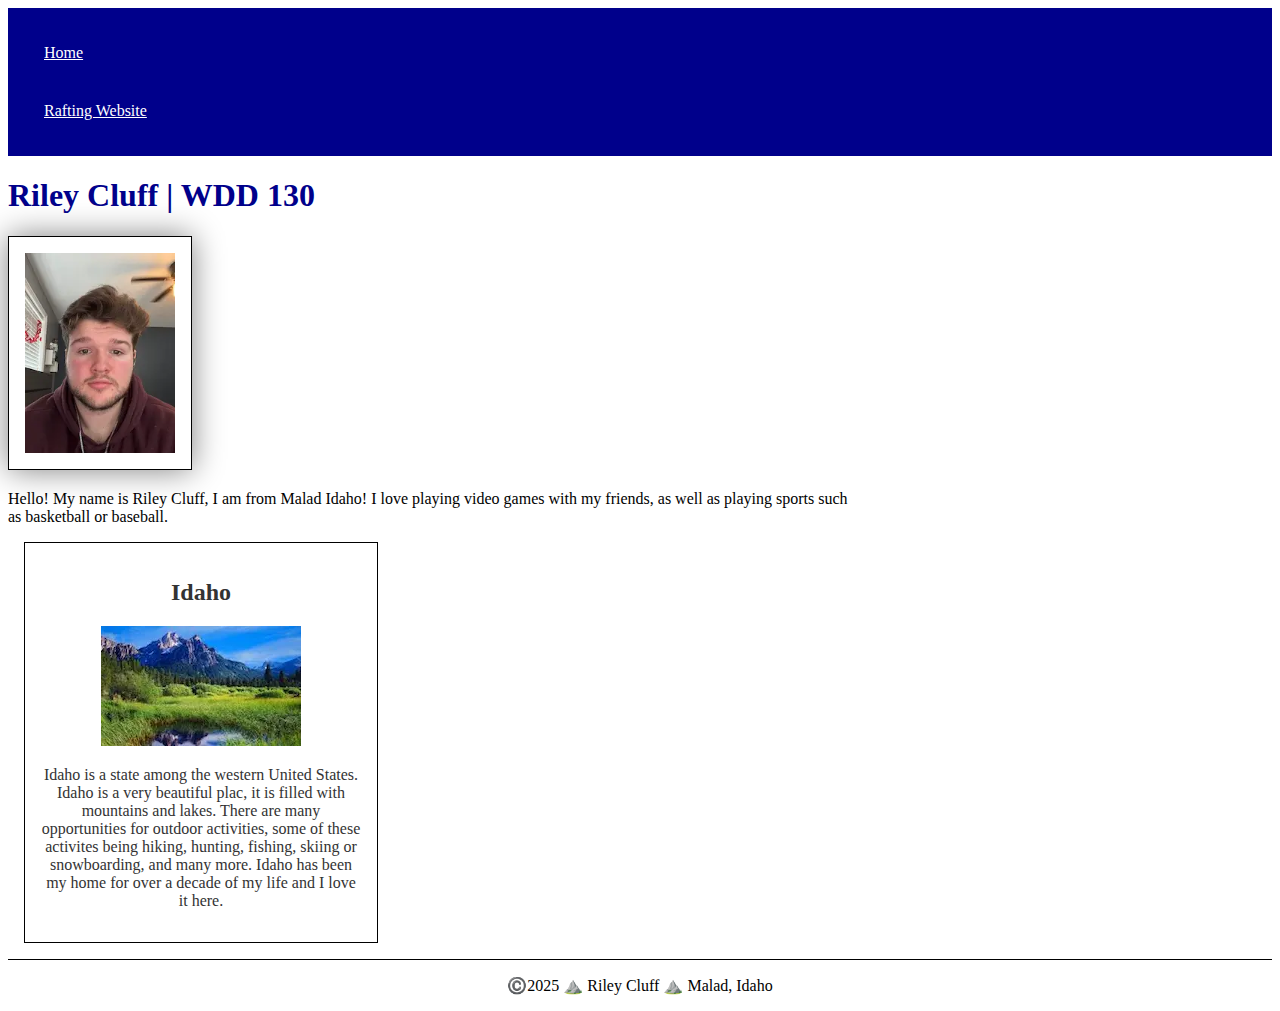
<file: index.html>
<!DOCTYPE html>
<html lang="en-US">
    <head>
        <link rel="stylesheet" href="styles/styles.css">
        <meta charset="utf-8">
        <meta name="viewport" content="width=device-width,initial-scale=1.0">
        <title>Riley Cluff | WDD 130</title>
        <meta name="description" content="I am Riley Cluff and I'm creating this page for my WDD130 class through BYU Pathways.">
        <meta name="author" content="Riley Cluff">
        
    </head>
    <body>
        <header>
            <nav>
                <a href="#">Home</a>
                <a href="wwr/">Rafting Website</a>
            </nav>
        </header>
        <main>
            <h1>Riley Cluff | WDD 130</h1>
            <img src="images/profile.webp" alt="Hello, my name is Riley Cluff" width="200">
            <p>Hello! My name is Riley Cluff, I am from Malad Idaho! I love playing video games with my friends, as well as playing sports such as basketball or baseball.</p>
        </main>
        <aside>
            <h2>Idaho</h2>
            <img src="images/idaho-mountains.webp" alt="Idaho Mountains">
            <p>Idaho is a state among the western United States. Idaho is a very beautiful plac, it is filled with mountains and lakes. There are many opportunities for outdoor activities, some of these activites being hiking, hunting, fishing, skiing or snowboarding, and many more. Idaho has been my home for over a decade of my life and I love it here.</p>
        </aside>
        <footer>
            <p>©️2025 ⛰️ Riley Cluff ⛰️ Malad, Idaho</p>
        </footer>
    </body>
</html>
</file>
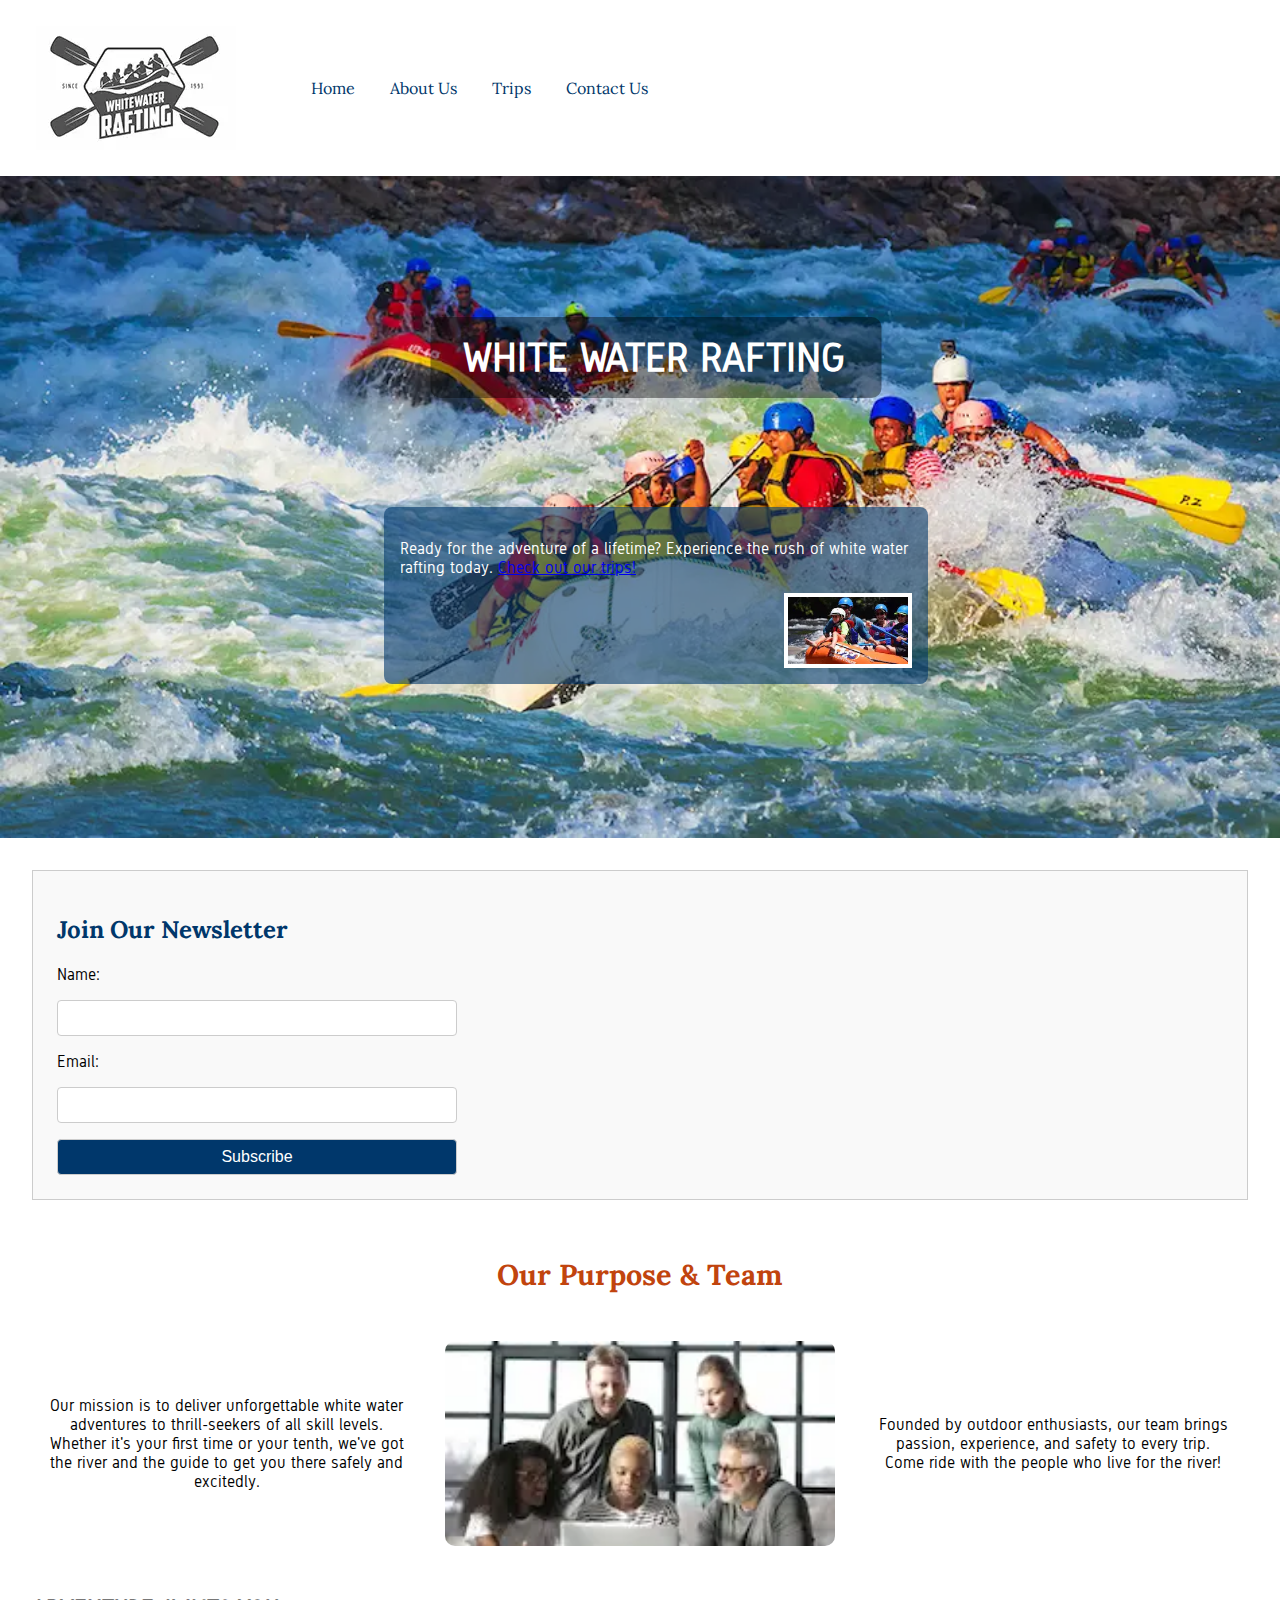
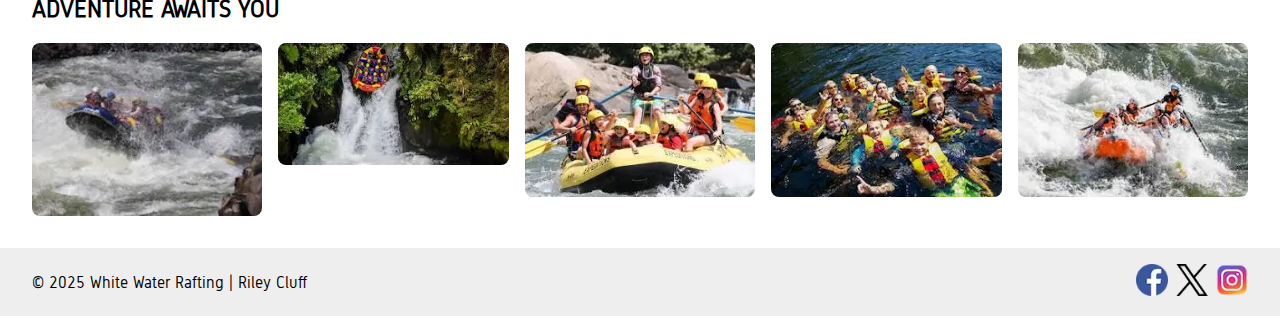
<file: wwr/index.html>
<!DOCTYPE html>
<html lang="en-US">
  <head>
    <meta charset="utf-8">
    <meta name="viewport" content="width=device-width, initial-scale=1">
    <title>White Water Rafting</title>
    <meta name="author" content="Riley Cluff">
    <meta name="description" content="Experience the thrill of white water rafting with White Water Rafting!">
    <link href="https://fonts.googleapis.com/css2?family=Gidole&family=Lora&display=swap" rel="stylesheet">
    <link rel="stylesheet" href="styles/home.css">
  </head>
  <body>
    <header>
        <img src="images/wwr.webp" alt="White Water Rafting logo" class="logo">
        <nav class="navigation">
          <a href="index.html">Home</a>
          <a href="about.html">About Us</a>
          <a href="trips.html">Trips</a>
          <a href="contact.html">Contact Us</a>
        </nav>
    </header>

    <section class="hero">
      <img src="images/rafting.webp" alt="Rafting Adventure" class="hero-img">
      <div class="hero-text">
        <h1>WHITE WATER RAFTING</h1>
        <p>Ready for the adventure of a lifetime? Experience the rush of white water rafting today. <a href="trips.html">Check out our trips!</a></p>
        <img src="images/article.webp" alt="happy rafters" class="hero-inline-img">
      </div>
    </section>

    <main class="container">
        <section class="newsletter">
          <h2>Join Our Newsletter</h2>
          <form action="#" method="post">
            <label for="name">Name:</label>
            <input type="text" id="name" name="name" required>
            <label for="email">Email:</label>
            <input type="email" id="email" name="email" required>
            <button type="submit">Subscribe</button>
          </form>
        </section>

        <section class="history">
            <h2>Our Purpose & Team</h2>
            <article>
              <p>Our mission is to deliver unforgettable white water adventures to thrill-seekers of all skill levels. Whether it's your first time or your tenth, we've got the river and the guide to get you there safely and excitedly.</p>
            </article>
            <img src="images/founding-team.webp" alt="Founding Team Photo">
            <article>
              <p>Founded by outdoor enthusiasts, our team brings passion, experience, and safety to every trip. Come ride with the people who live for the river!</p>
            </article>
        </section>

      <section class="adventure">
        <h2>ADVENTURE AWAITS YOU</h2>
        <div class="adventure-gallery">
          <img src="images/adventure-1.webp" alt="Peaceful rapids">
          <img src="images/adventure-2.webp" alt="Colorado River">
          <img src="images/adventure-3.webp" alt="Bear River">
          <img src="images/adventure-4.webp" alt="Smokey River">
          <img src="images/adventures-5.webp" alt="Boise River">
        </div>
      </section>
    </main>

    <footer>
      <p>&copy; 2025 White Water Rafting | Riley Cluff</p>
      <div class="sociallinks">
        <a href="https://facebook.com"><img src="images/facebook.webp" alt="Facebook" ></a>
        <a href="https://twitter.com"><img src="images/twitter.webp" alt="Twitter"></a>
        <a href="https://instagram.com"><img src="images/instagram.webp" alt="Instagram"></a>
      </div>
    </footer>
  </body>
</html>
</file>
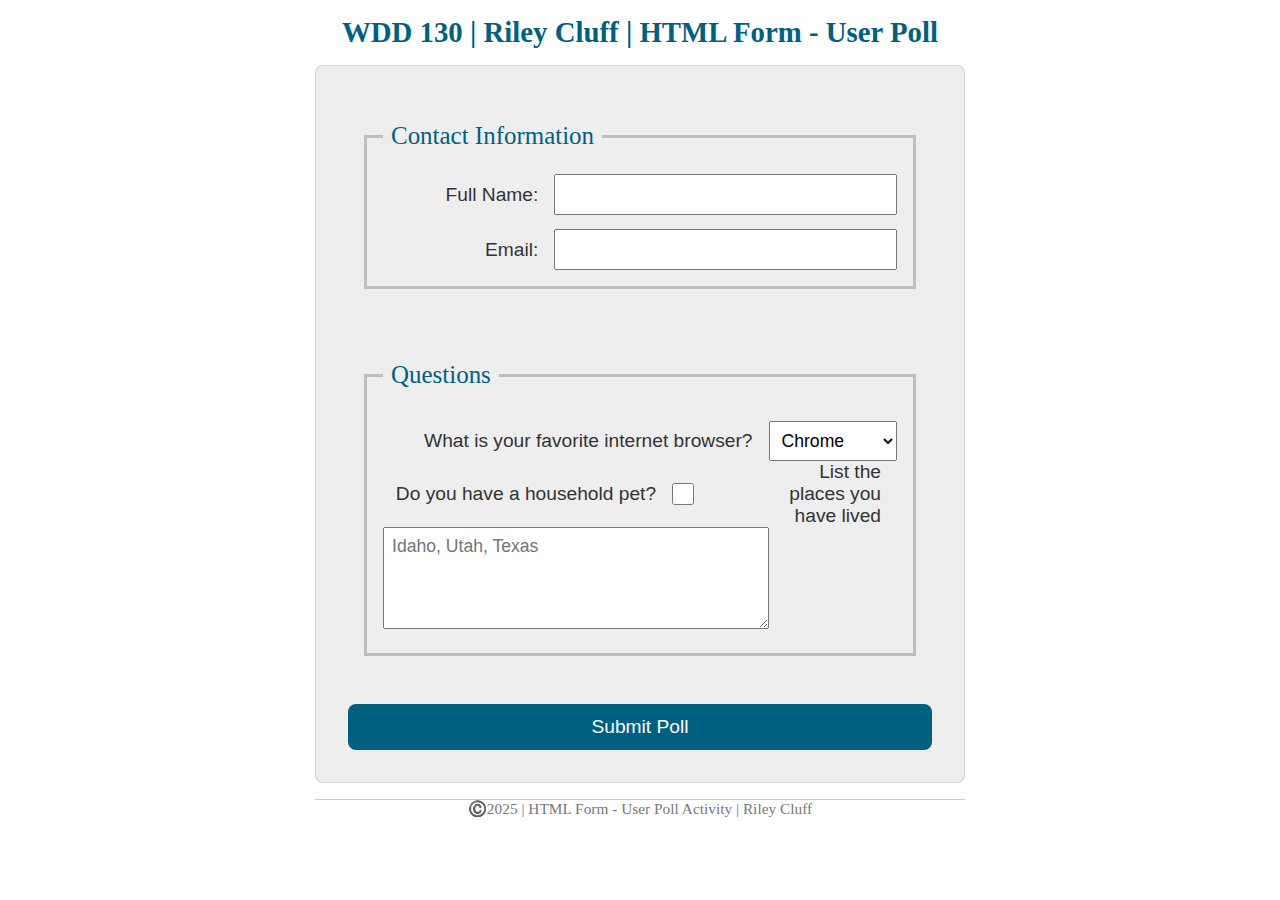
<file: week05/poll-form.html>
<!DOCTYPE html>
<html lang="en-US">
    <head>
        <meta charset="utf-8">
        <meta name="viewport" content="width=device-width, initial-scale=1">
        <title>WDD 130 | HTML Form - User Poll</title>
        <link rel="stylesheet" href="styles/poll-form.css">
        <link rel="preconnect" href="https://fonts.googleapis.com">
        <link rel="preconnect" href="https://fonts.gstatic.com" crossorigin>
        <link href="https://fonts.googleapis.com/css2?family=Merriweather:wght@400;700&family=Roboto:wght@400;700&display=swap" rel="stylesheet">

    </head>
    <body>
        <header>
            <h1>WDD 130 | Riley Cluff | HTML Form - User Poll</h1>
        </header>
        <main>
            <form>
                <fieldset>
                    <legend>Contact Information</legend>
                    <div class="form-item column2">
                        <label for="fullname">Full Name:</label>
                        <input type="text" id="fullname" name="fullname">
                    </div>
                    <div class="form-item column2">
                        <label for="username">Email:</label>
                        <input type="text" id="useremail" name="useremail">
                    </div>
                    
                </fieldset>
                <fieldset>
                    <legend>Questions</legend>
                    <div class="form-item column1">
                        <label for="browser"> What is your favorite internet browser?</label>
                        <select id="browser" name="browser">
                    </div>
                        <option value="chrome">Chrome</option>
                        <option value="firefox">Firefox</option>
                        <option value="safari">Safari</option>
                        <option value="edge">Edge</option>
                        <option value="brave">Brave</option>
                        <option value="other">Other</option>
                    </select>
                    <div class="form-item column1">
                        <label for="pet">Do you have a household pet?</label>
                        <input type="checkbox" id="pet" name="pet">
                    </div>
                    <label for="feedback">List the places you have lived</label>
                    <textarea id="feedback" name="feedback" rows="4" placeholder="Idaho, Utah, Texas"></textarea>
                </fieldset>
                <button type="submit">Submit Poll</button>
            </form>
        </main>
        <footer>
            <p>©️2025 | HTML Form - User Poll Activity | Riley Cluff</p>
        </footer>
    </body>
</html>
</file>
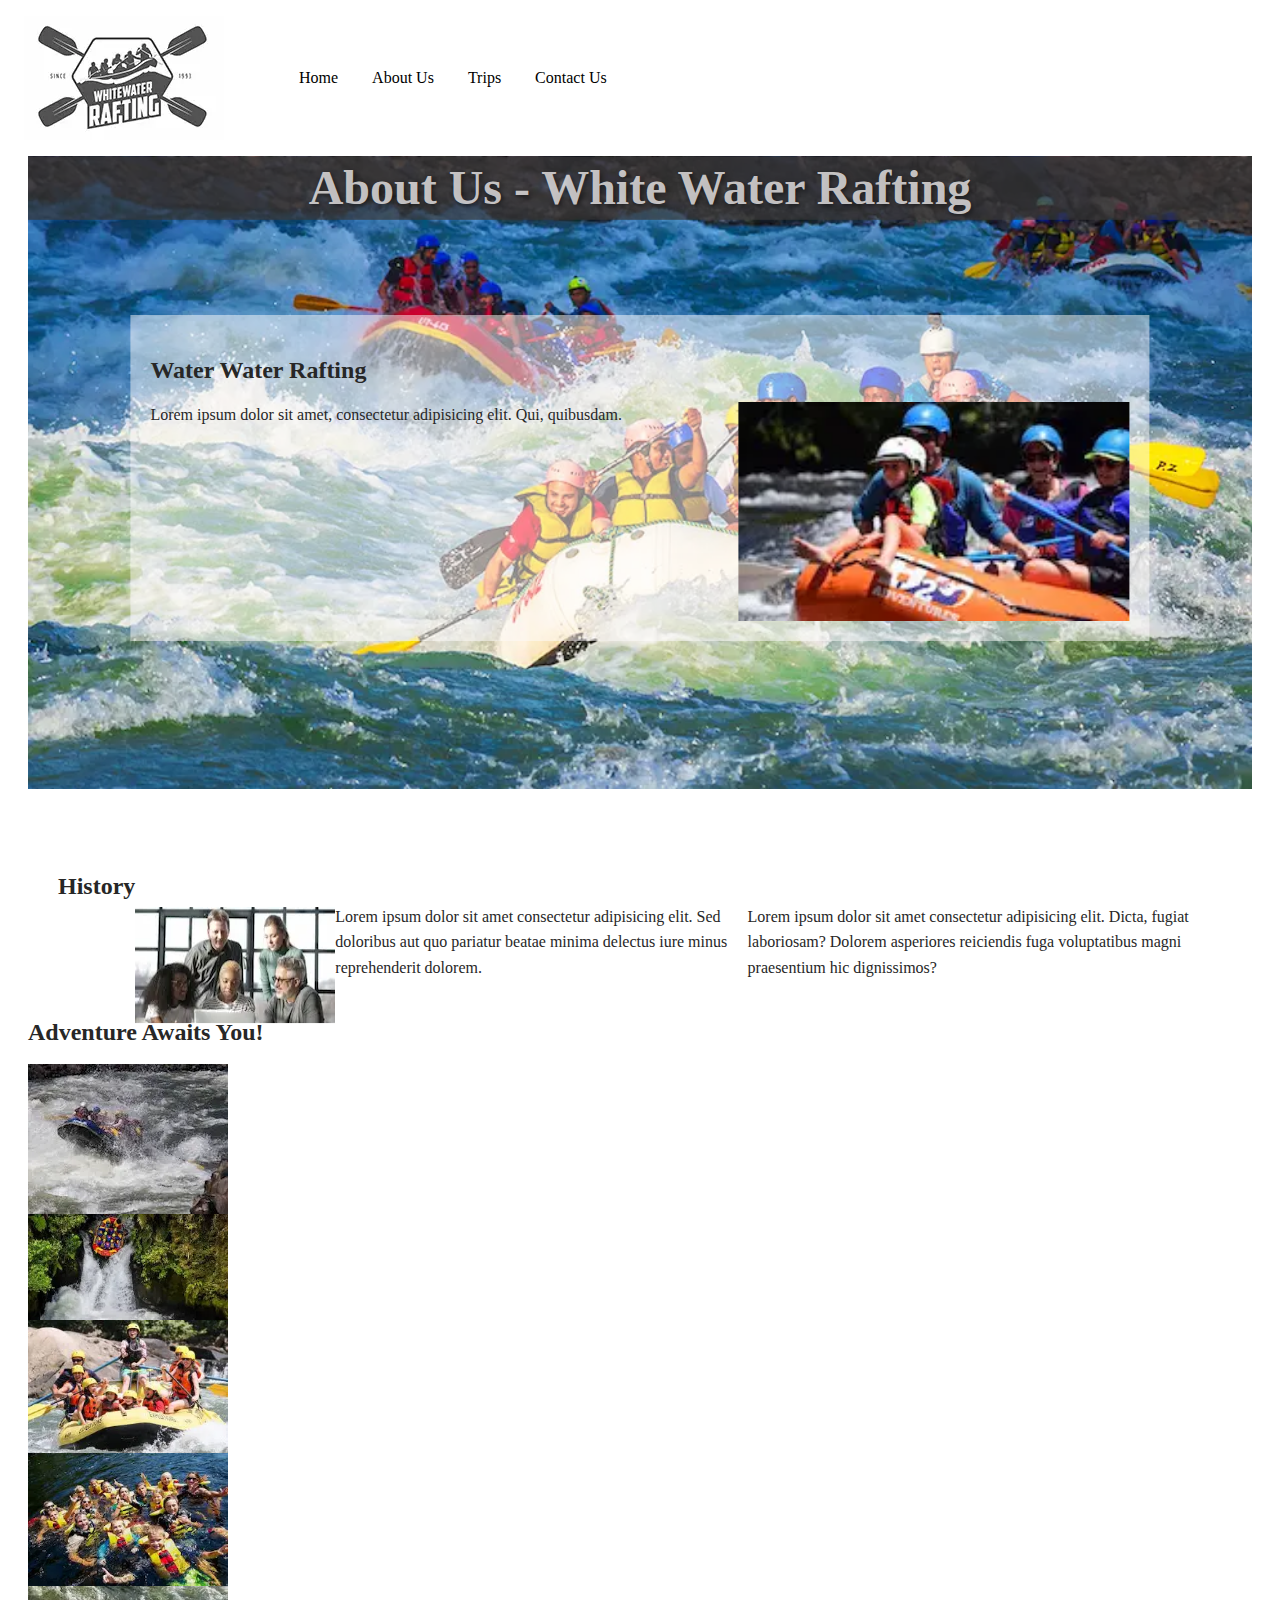
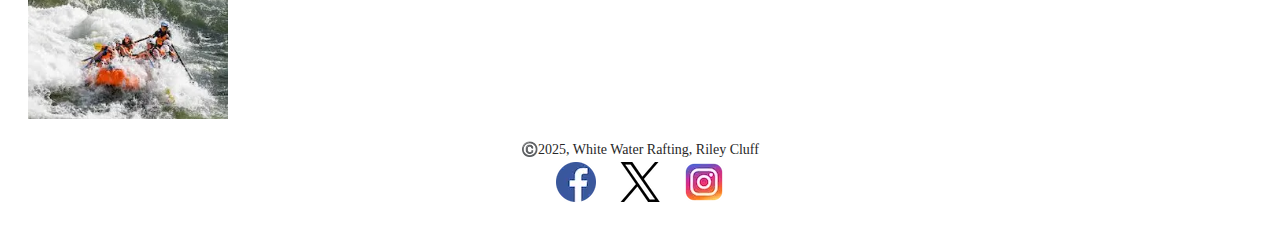
<file: wwr/about.html>
<!DOCTYPE html>
<html lang="en-US">
    <head>
        <meta charset="utf-8">
        <meta name="viewport" content="width=device-width, initial-scale=1">
        <title>About Us - White Water Rafting</title>
        <meta name="author" content="Riley Cluff">
        <meta name="description" content="">
        <link rel="preconnect" href="https://fonts.googleapis.com">
        <link rel="preconnect" href="https://fonts.gstatic.com" crossorigin>
        <link href="https://fonts.googleapis.com/css2?family=Gidole&family=Lora&display=swap" rel="stylesheet">
        <link rel="stylesheet" href="styles/rafting.css">
    </head>
    <body>
        <header>
            <img src="images/wwr.webp" alt="logo" width="200">
            <nav class="navigation">
                <a href="index.html">Home</a>
                <a href="about.html">About Us</a>
                <a href="trips.html">Trips</a>
                <a href="contact.html">Contact Us</a>
            </nav>
        </header>
        <main class="container">
            <div class="hero">
                <img src="images/rafting.webp" alt="We offer an amazing White Water Rafting experience!">
                <h1>About Us - White Water Rafting</h1>
                <article>
                    <h2>Water Water Rafting</h2>
                    <img src="images/article.webp" alt="rafting article image">
                    <p>Lorem ipsum dolor sit amet, consectetur adipisicing elit. Qui, quibusdam.</p>
                </article>
            </div>
            <section class="history">
                <h2>History</h2>
                <img src="images/founding-team.webp" alt="Our Founding Team">
                <p>Lorem ipsum dolor sit amet consectetur adipisicing elit. Sed doloribus aut quo pariatur beatae minima delectus iure minus reprehenderit dolorem.</p>
                <p>Lorem ipsum dolor sit amet consectetur adipisicing elit. Dicta, fugiat laboriosam? Dolorem asperiores reiciendis fuga voluptatibus magni praesentium hic dignissimos?</p>
            </section>
            <section>
                <h2>Adventure Awaits You!</h2>
                <img src="images/adventure-1.webp" alt="white water rafting">
                <img src="images/adventure-2.webp" alt="white water rafting">
                <img src="images/adventure-3.webp" alt="white water rafting">
                <img src="images/adventure-4.webp" alt="white water rafting">
                <img src="images/adventures-5.webp" alt="white water rafting">
            </section>
        </main>
        <footer>
            <p>©️2025, White Water Rafting, Riley Cluff</p>
            <nav class="sociallinks">
                <a href="https://facebook.com">
                    <img src="images/facebook.webp" alt="Facebook">
                </a>
                <a href="https://twitter.com">
                    <img src="images/twitter.webp" alt="Twitter">
                </a>
                <a href="https://instagram.com">
                    <img src="images/instagram.webp" alt="Instagram">
                </a>

            </nav>
        </footer>
    </body>
</html>
</file>
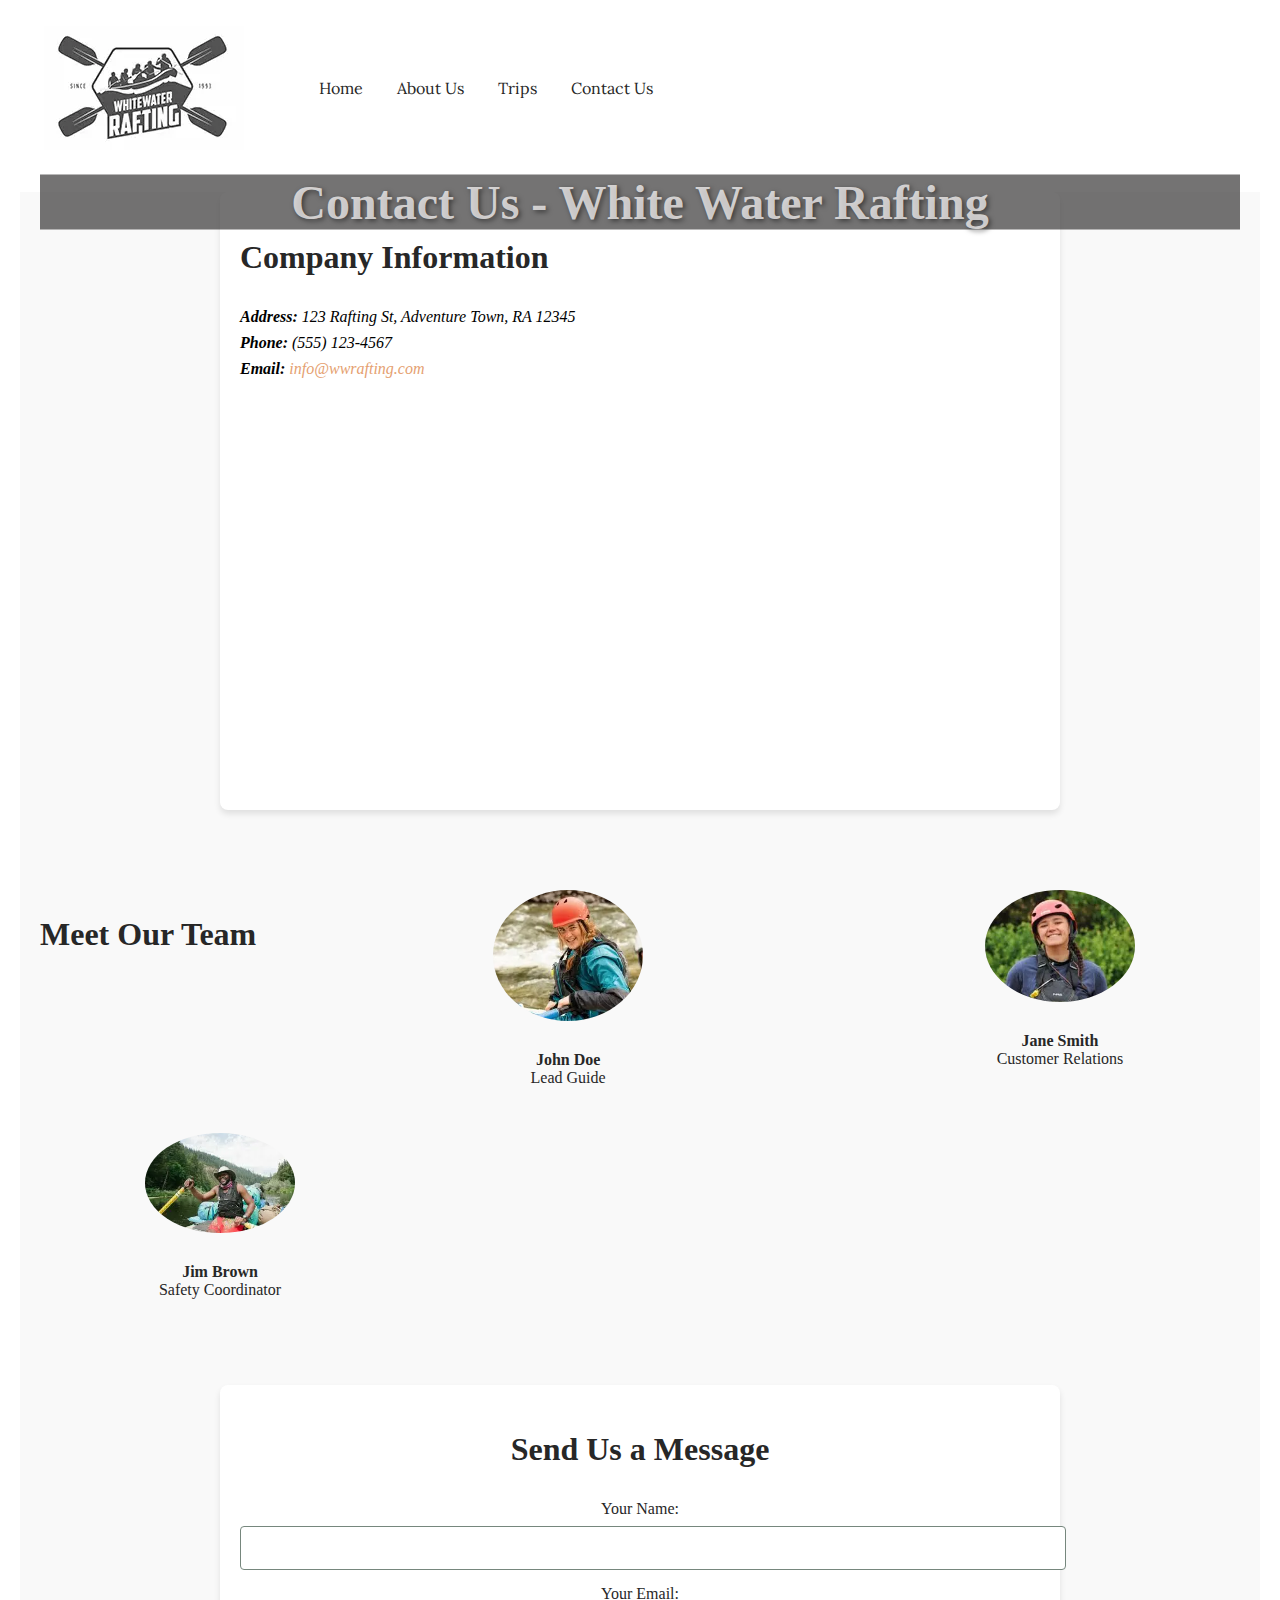
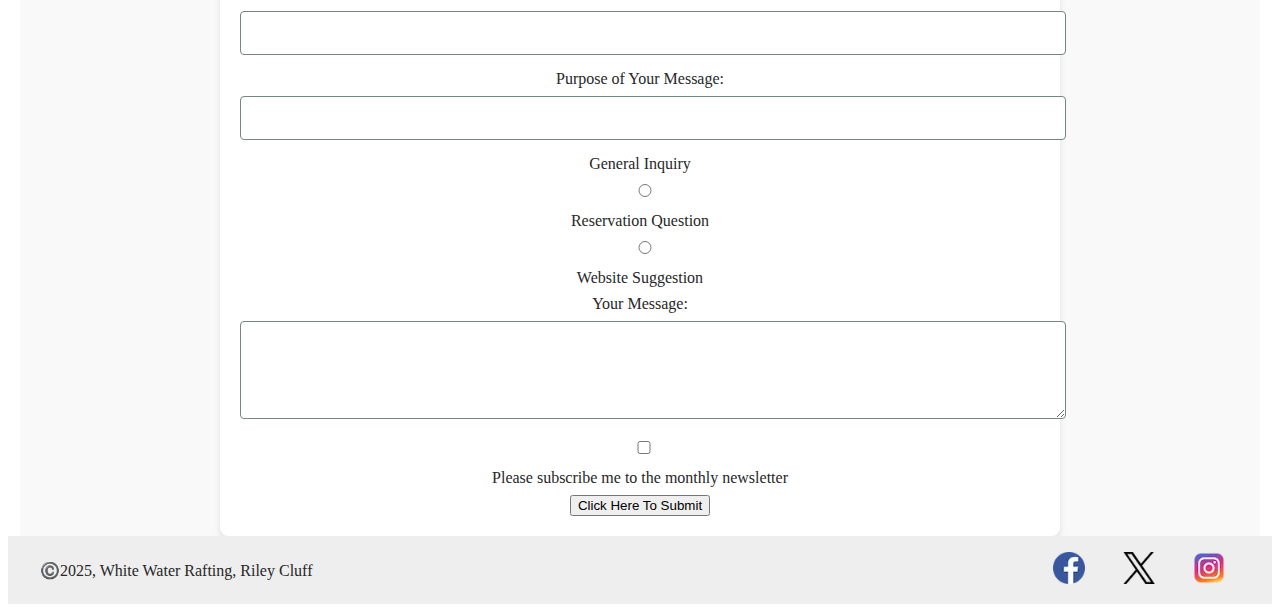
<file: wwr/contact.html>
<!DOCTYPE html>
<html lang="en-US">
    <head>
        <meta charset="utf-8">
        <meta name="viewport" content="width=device-width, initial-scale=1">
        <title>Contact Us - White Water Rafting</title>
        <meta name="author" content="Riley Cluff">
        <meta name="description" content="Get in touch with White Water Rafting. We're here to assist with any inquiries or bookings. Contact us for more information.">
        <link rel="preconnect" href="https://fonts.googleapis.com">
        <link rel="preconnect" href="https://fonts.gstatic.com" crossorigin>
        <link href="https://fonts.googleapis.com/css2?family=Gidole&family=Lora&display=swap" rel="stylesheet">
        <link rel="stylesheet" href="styles/contact.css">
    </head>
    <body>
        <header>
            <img src="images/wwr.webp" alt="logo" width="200">
            <nav class="navigation">
                <a href="index.html">Home</a>
                <a href="about.html">About Us</a>
                <a href="trips.html">Trips</a>
                <a href="contact.html">Contact Us</a>
            </nav>
        </header>
        <main class="container">
            <div class="hero">
                <h1>Contact Us - White Water Rafting</h1>
            </div>
            <section class="contact-info">
                <h2>Company Information</h2>
                <address>
                    <p><strong>Address:</strong> 123 Rafting St, Adventure Town, RA 12345</p>
                    <p><strong>Phone:</strong> (555) 123-4567</p>
                    <p><strong>Email:</strong> <a href="mailto:info@wwrafting.com">info@wwrafting.com</a></p>
                </address>
                <div class="google-map">
                    <iframe src="https://www.google.com/maps/embed?pb=!1m18!1m12!1m3!1d4732.899870695632!2d-116.73185892151132!3d45.14256305583418!2m3!1f0!2f0!3f0!3m2!1i1024!2i768!4f13.1!3m3!1m2!1s0x54a6a390d3de05e5%3A0x105ba51021f82762!2sSnake%20River!5e0!3m2!1sen!2sus!4v1744137970799!5m2!1sen!2sus" width="600" height="450" style="border:0;" allowfullscreen="" loading="lazy" referrerpolicy="no-referrer-when-downgrade"></iframe>
                </div>
            </section>
            <section class="employees">
                <h2>Meet Our Team</h2>
                <div class="employee">
                    <img src="images/employee1.webp" alt="Employee 1" width="150">
                    <p><strong>John Doe</strong><br>Lead Guide</p>
                </div>
                <div class="employee">
                    <img src="images/employee2.webp" alt="Employee 2" width="150">
                    <p><strong>Jane Smith</strong><br>Customer Relations</p>
                </div>
                <div class="employee">
                    <img src="images/employee3.webp" alt="Employee 3" width="150">
                    <p><strong>Jim Brown</strong><br>Safety Coordinator</p>
                </div>
            </section>
            <section class="contact-form">
                <h2>Send Us a Message</h2>
                <form action="submit_form.php" method="post">
                    <label for="name">Your Name:</label>
                    <input type="text" id="name" name="name" required>

                    <label for="email">Your Email:</label>
                    <input type="email" id="email" name="email" required>

                    <label for="purpose">Purpose of Your Message:</label>
                    <input type="question" id="general" name="purpose">
                    <label for="general">General Inquiry</label>
                    <input type="radio" id="reservation" name="purpose" value="Reservation Question">
                    <label for="reservation">Reservation Question</label>
                    <input type="radio" id="suggestion" name="purpose" value="Website Suggestion">
                    <label for="suggestion">Website Suggestion</label>

                    <label for="message">Your Message:</label>
                    <textarea id="message" name="message" rows="4" required></textarea>

                    <label for="newsletter">
                        <input type="checkbox" id="newsletter" name="newsletter">
                        Please subscribe me to the monthly newsletter
                    </label>
                    <button type="submit">Click Here To Submit</button>
                </form>
            </section>
        </main>
        <footer>
            <p>©️2025, White Water Rafting, Riley Cluff</p>
            <nav class="sociallinks">
                <a href="https://facebook.com">
                    <img src="images/facebook.webp" alt="Facebook">
                </a>
                <a href="https://twitter.com">
                    <img src="images/twitter.webp" alt="Twitter">
                </a>
                <a href="https://instagram.com">
                    <img src="images/instagram.webp" alt="Instagram">
                </a>
            </nav>
        </footer>
    </body>
</html>
</file>
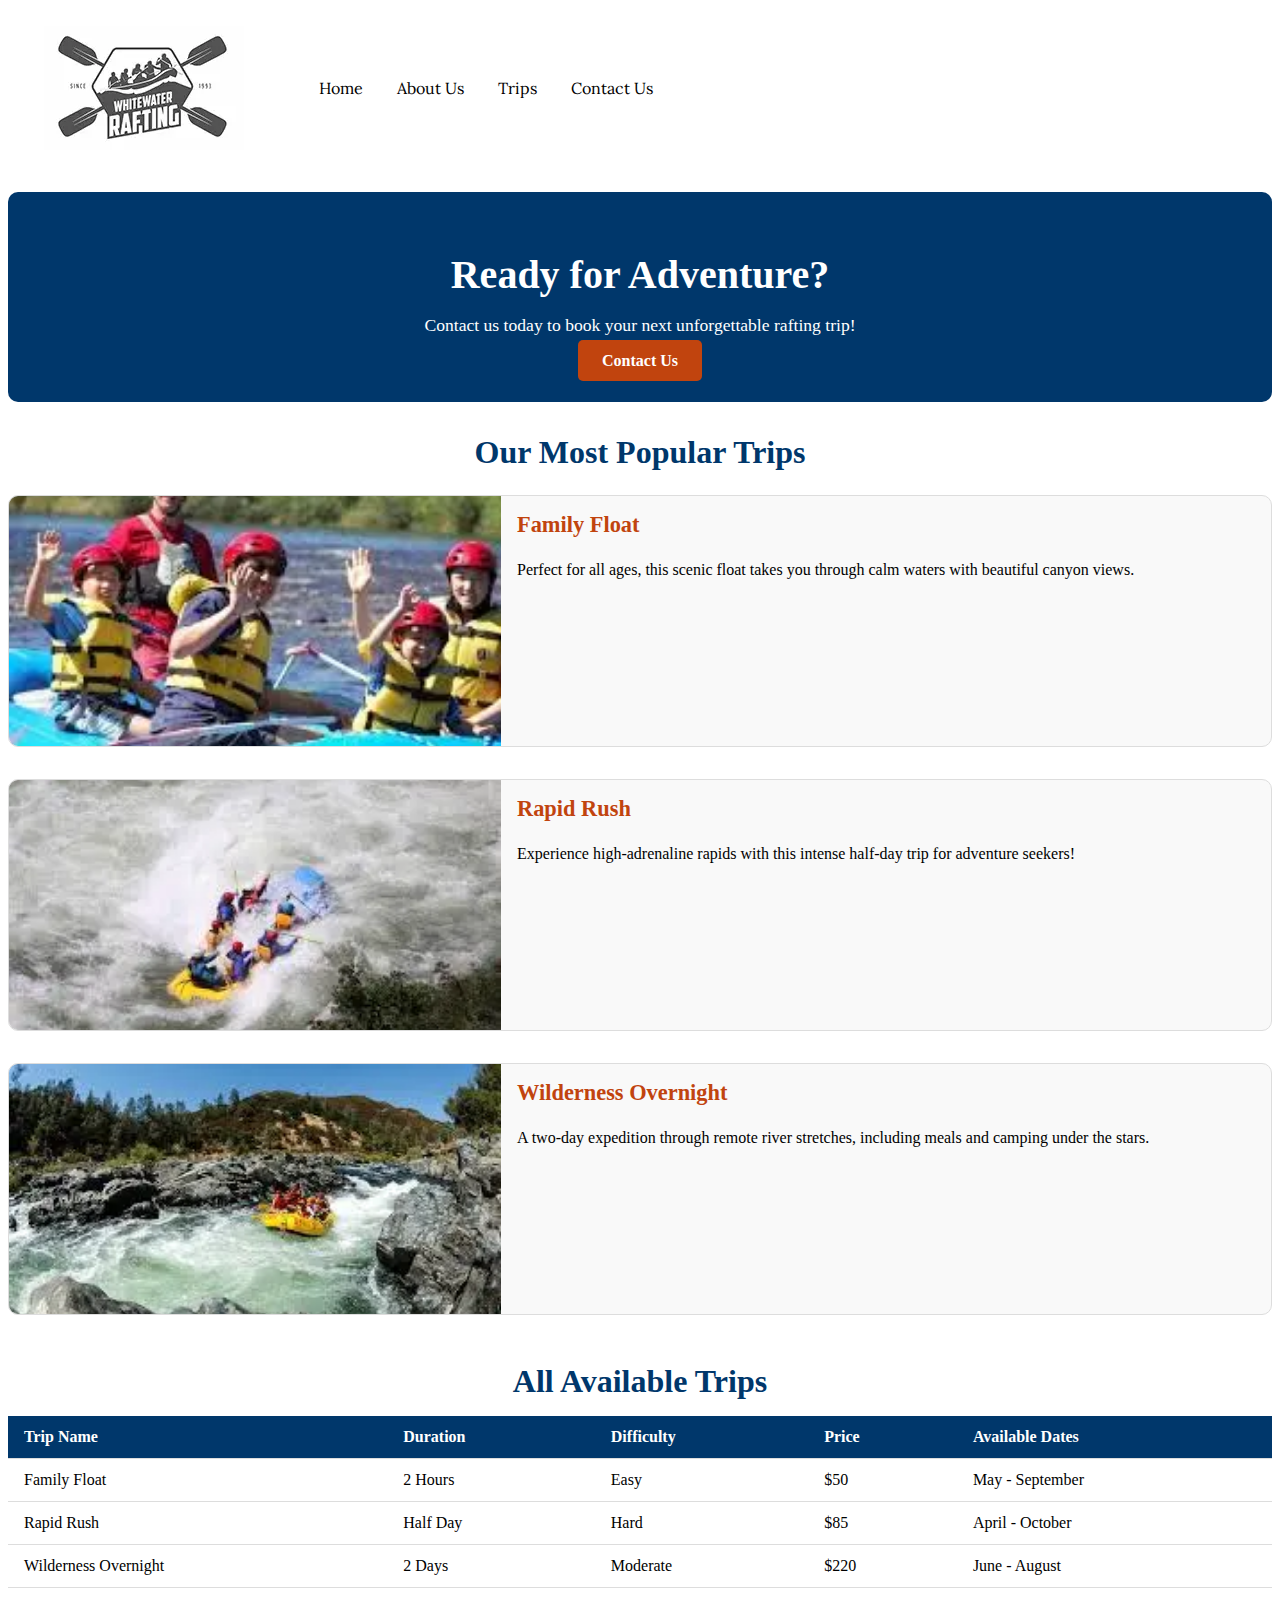
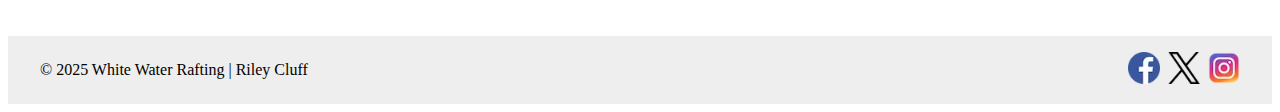
<file: wwr/trips.html>
<!DOCTYPE html>
<html lang="en-US">
  <head>
    <meta charset="utf-8">
    <meta name="viewport" content="width=device-width, initial-scale=1">
    <title>WWR | Trips</title>
    <meta name="author" content="Riley Cluff">
    <meta name="description" content="Explore all our thrilling white water rafting trips at White Water Rafting!">
    <link href="https://fonts.googleapis.com/css2?family=Gidole&family=Lora&display=swap" rel="stylesheet">
    <link rel="stylesheet" href="styles/trips.css">
  </head>
  <body>
    <header>
        <img src="images/wwr.webp" alt="White Water Rafting logo" class="logo">
        <nav class="navigation">
          <a href="index.html">Home</a>
          <a href="about.html">About Us</a>
          <a href="trips.html">Trips</a>
          <a href="contact.html">Contact Us</a>
        </nav>
    </header>

    <main class="container">
      <section class="call-to-action">
        <h1>Ready for Adventure?</h1>
        <p>Contact us today to book your next unforgettable rafting trip!</p>
        <a href="contact.html" class="btn">Contact Us</a>
      </section>

      <section class="trip-descriptions">
        <h2>Our Most Popular Trips</h2>
        <div class="trip">
          <img src="images/trip1.webp" alt="Family rafting trip">
          <div>
            <h3>Family Float</h3>
            <p>Perfect for all ages, this scenic float takes you through calm waters with beautiful canyon views.</p>
          </div>
        </div>
        <div class="trip">
          <img src="images/trip2.webp" alt="Extreme rafting">
          <div>
            <h3>Rapid Rush</h3>
            <p>Experience high-adrenaline rapids with this intense half-day trip for adventure seekers!</p>
          </div>
        </div>
        <div class="trip">
          <img src="images/trip3.webp" alt="Overnight rafting">
          <div>
            <h3>Wilderness Overnight</h3>
            <p>A two-day expedition through remote river stretches, including meals and camping under the stars.</p>
          </div>
        </div>
      </section>

      <section class="trip-table">
        <h2>All Available Trips</h2>
        <table>
          <thead>
            <tr>
              <th>Trip Name</th>
              <th>Duration</th>
              <th>Difficulty</th>
              <th>Price</th>
              <th>Available Dates</th>
            </tr>
          </thead>
          <tbody>
            <tr>
              <td>Family Float</td>
              <td>2 Hours</td>
              <td>Easy</td>
              <td>$50</td>
              <td>May - September</td>
            </tr>
            <tr>
              <td>Rapid Rush</td>
              <td>Half Day</td>
              <td>Hard</td>
              <td>$85</td>
              <td>April - October</td>
            </tr>
            <tr>
              <td>Wilderness Overnight</td>
              <td>2 Days</td>
              <td>Moderate</td>
              <td>$220</td>
              <td>June - August</td>
            </tr>
          </tbody>
        </table>
      </section>
    </main>

    <footer>
      <p>&copy; 2025 White Water Rafting | Riley Cluff</p>
      <div class="social">
        <a href="https://facebook.com"><img src="images/facebook.webp" alt="Facebook"></a>
        <a href="https://twitter.com"><img src="images/twitter.webp" alt="Twitter"></a>
        <a href="https://instagram.com"><img src="images/instagram.webp" alt="Instagram"></a>
      </div>
    </footer>
  </body>
</html>
</file>
<file: styles/styles.css>
:root{
    --heading-background-color: darkblue;
    --padding: 1rem;
}

nav {
    background-color: var(--heading-background-color);
    padding: var(--padding);
}

main {
    max-width: 840px;
}

nav a{
    color: white;
    display: block;
    padding: 20px;
}
h1 {
    color: darkblue;
}

main img {
    width: 150px;
    height: auto;
    border: 1px solid black;
    padding: var(--padding);
    box-shadow: 0 0 30px gray;
}

p {
    padding: 0;
}

aside {
    width: 20rem;
    margin: 1rem;
    border: 1px solid black;
    padding: var(--padding);
    background-color: white;
    color: #333;
    text-align: center;
}

aside img {
    width: 200px;
    height: auto;
}

footer {
    margin-top: 15px;
    border-top: 1px solid black;
    text-align: center;
}
</file>
<file: wwr/styles/home.css>
body {
    font-family: 'Gidole', sans-serif;
    margin: 0;
    padding: 0;
    background-color: #fff;
  }
  
  header {
    margin: 1rem;
    display: grid;
    grid-template-columns: 260px 1fr;
    align-items: center;
    padding: 10px 20px;
  }
  
  header img {
    max-width: 100%;
    height: auto;
  }
  
  nav a {
    color: #00376b;
    text-decoration: none;
    margin: 0 15px;
    font-family: 'Lora', serif;
  }
  
  nav a:hover {
    color: #c1440e;
  }
  
  .hero {
    position: relative;
    text-align: center;
    color: white;
  }
  
  .hero-img {
    width: 100%;
    height: auto;
    object-fit: cover;
    display: block;
  }
  
  .hero h1 {
    position: absolute;
    top: 15%;
    left: 50%;
    transform: translate(-50%, -300%);
    font-size: 2.5rem;
    background: rgba(0, 0, 0, 0.4);
    padding: 1rem 2rem;
    border-radius: 10px;
    width: 387px;
  }
  
  .hero-text {
    position: absolute;
    top: 50%;
    left: 30%;
    background: rgba(0, 55, 107, 0.6);
    padding: 1rem;
    max-width: 40%;
    color: white;
    border-radius: 0.5rem;
    text-align: left;
  }
  
  .hero-inline-img {
    width: 120px;
    float: right;
    margin-left: 1rem;
    border: 4px solid white;
  }
  
  .container {
    padding: 2rem;
  }
  
  .newsletter {
    background-color: #f9f9f9;
    padding: 1.5rem;
    border: 1px solid #ccc;
    margin-bottom: 2rem;
  }
  
  .newsletter h2 {
    font-family: 'Lora', serif;
    color: #00376b;
  }
  
  .newsletter form {
    display: grid;
    gap: 1rem;
    max-width: 400px;
  }
  
  .newsletter input, .newsletter button {
    padding: 0.5rem;
    border: 1px solid #ccc;
    border-radius: 4px;
    font-size: 1rem;
  }
  
  .newsletter button {
    background-color: #00376b;
    color: white;
    cursor: pointer;
  }
  
  .newsletter button:hover {
    background-color: #c1440e;
  }
  
  .history {
    display: grid;
    grid-template-columns: 1fr 1fr 1fr;
    gap: 1.5rem;
    margin-bottom: 3rem;
    align-items: center;
    text-align: center;
  }
  
  .history h2 {
    grid-column: span 3;
    font-family: 'Lora', serif;
    font-size: 1.8rem;
    color: #c1440e;
    text-align: center;
  }
  
  .history article {
    padding: 1rem;
  }
  
  .history img {
    width: 100%;
    height: auto;
    object-fit: cover;
    border-radius: 10px;
  }
  
  .adventure-gallery {
    display: grid;
    grid-template-columns: repeat(auto-fit, minmax(200px, 1fr));
    gap: 1rem;
  }
  
  .adventure-gallery img {
    width: 100%;
    height: auto;
    border-radius: 8px;
  }
  
  footer {
    display: flex;
    justify-content: space-between;
    align-items: center;
    background: #eee;
    padding: 1rem 2rem;
    flex-wrap: wrap;
  }
  
  footer p {
    margin: 0;
  }
  
  .sociallinks {
    display: flex;
    gap: 0.5rem;
  }
  
  .sociallinks img {
    width: 32px;
    height: 32px;
  }
</file>
<file: week05/styles/poll-form.css>
* {
    margin: 0;
    padding: 0;
    box-sizing: border-box;
}

body {
    font-family: Georgia, serif;
    font-size: 1.2em;
    color: #333;
    background: #fff;
  }

  header {
    margin: 0 auto;
    width: 650px;
  }
  
  h1 {
    margin: 1rem;
    font-size: 1.5em;
    color: rgb(0, 96, 128);
    text-align: center;
  }
  
  form {
    width: 650px;
    margin: 0 auto;
    padding: 1rem;
    border: 1px solid rgb(0 0 0 / 0.1);
    border-radius: 0.5rem;
    background-color: #eee;
    display: grid;
  }
  
  fieldset {
    display: grid;
    grid-gap: .9rem;
    margin: 2rem;
    border: 3px solid rgb(0 0 0 / 0.2);
    padding: 1rem;
  }

  legend {
    padding: .5rem;
    color: rgb(0, 96, 128);
    font-size: 1.3em;
  }

  label, input, button, select, textarea {
    font-family: lora, Arial, sans-serif, Geometric ;
  }

  label {
    text-align: right;
    padding-right: 1rem;
  }
  
  input, select, textarea {
    padding: 0.5rem;
    font-size: 1.1rem;
  }

  input[type="checkbox"] {
    width: 22px;
    height: 22px;
    vertical-align: bottom;
  }

  button {
    margin: 1rem;
    background-color: rgb(0, 96, 128);
    color: #fff;
    border: none;
    border-radius: .5rem;
    padding: .75rem;
    font-size: 1.2rem;
  }
  
  button:hover {
    background-color: rgb(1, 132, 1);
  }

  footer {
    margin: 1rem auto 0;
    width: 650px;
    text-align: center;
    font-size: 0.8em;
    color: #777;
    border-top: 1px solid #ccc;
  }

  .form-item {
    display: grid;
    align-items: center;
  }

  .column1 {
    grid-template-columns: 3fr 1fr;
    margin: 0.5rem 0;
  }

  .column2 {
    grid-template-columns: 1fr 2fr;
  }
</file>
<file: wwr/styles/rafting.css>
:root {
    --Primary-color: #e59f71;
    --Secondary-color: #272727;
    --Accent1-color: #628b48;
    --Accent2-color: #76877d;
    --text-color: 

}

header {
    margin: 1rem;
    display: grid;
    grid-template-columns: 260px 1fr;
    align-items: center;
}



title {
    top: auto;
    position: relative;
}

h1, h2 {
    color: var(--Secondary-color);
    line-height: 1.3;
    margin-bottom: 1rem;
}


p {
    color: var(--Secondary-color);
    line-height: 1.6;
    margin-bottom: 1.5rem;
}

  .sociallinks a img {
    text-decoration: none;  
}

a {
    color: var(--primary-color);
    text-decoration: underline;
}

.container {
    max-width: 2000px;  
    margin: 0 auto;
    padding: 0 20px; 
}

.sociallinks a {
    margin: 0 10px;
}

nav a {
    color: var(--primary-color);
    text-decoration: none;
    margin: 0 15px;
}

.hero {
    position: relative;
    text-align: center;
    margin-bottom: 2rem;
}

.hero img {
    display: block;
    width: 100%;
    height: auto;
}

.hero h1 {
   background-color: rgba(57, 56, 55, 0.7);
    position: absolute;
    top: 0%; 
    left: 50%;
    transform: translate(-50%, -50%); 
    color: rgba(248, 245, 245, 0.774);
    font-size: 3rem;    
    font-weight: bold; 
    text-shadow: 2px 2px 5px rgba(0, 0, 0, 0.5);
    width: 100%;
    
}

.hero article {
    position: absolute; 
    top: 159px;  
    left: 50%;        
    transform: translateX(-50%); 
    background-color: rgba(254, 251, 251, 0.5); 
    padding: 20px; 
    width: 80%;
    text-align: left;
}

.hero article img {
    float: right;  
    margin-left: 20px; 
    width: 40%;     
    height: auto;    
}

section img {
    display: grid;
    grid-template-columns: 200px 1fr 1fr 1fr 1fr 1fr ;
    width: 200px;
    
}

footer {
    padding: 20px 0;
    text-align: center;
}

footer p {
    margin: 0;
    font-size: 14px;
}

.history {
    padding: 30px;
    display:flex;
    justify-content: space-between
    
}

.history img {
    transform: translateY(48%);
}

.history p {
    transform: translateY(48%);

}
</file>
<file: wwr/styles/contact.css>
:root {
    --Primary-color: #e59f71;
    --Secondary-color: #272727;
    --Accent1-color: #628b48;
    --Accent2-color: #76877d;
    --text-color: #333;
}

header {
    margin: 1rem;
    display: grid;
    grid-template-columns: 260px 1fr;
    align-items: center;
    padding: 10px 20px;
}

header img {
    max-width: 100%;
    height: auto;
}

nav a {
    color: var(--Secondary-color);
    text-decoration: none;
    margin: 0 15px;
    font-family: 'Lora', serif;
}

nav a:hover {
    color: var(--Accent1-color);
}

main {
    padding: 40px 20px;
    background-color: #f9f9f9;
}

.container {
    max-width: 1200px;
    margin: 0 auto;
    padding: 0 20px;
}

.hero {
    position: relative;
    text-align: center;
    margin-bottom: 2rem;
}



.hero h1 {
    background-color: rgba(57, 56, 55, 0.7);
    position: absolute;
    top: 0%;
    left: 50%;
    transform: translate(-50%, -90%);
    color: rgba(248, 245, 245, 0.774);
    font-size: 3rem;
    font-weight: bold;
    text-shadow: 2px 2px 5px rgba(0, 0, 0, 0.5);
    width: 100%;
}

section {
    padding: 40px 0;
    text-align: center;
}

section h2 {
    font-size: 2rem;
    color: var(--Secondary-color);
    margin-bottom: 2rem;
}

.contact-info {
    text-align: left;
    max-width: 800px;
    margin: 0 auto;
    background-color: #fff;
    padding: 20px;
    border-radius: 8px;
    box-shadow: 0px 4px 6px rgba(0, 0, 0, 0.1);
}

.contact-info address p {
    margin: 8px 0;
}

.contact-info a {
    color: var(--Primary-color);
    text-decoration: none;
}

.google-map iframe {
    width: 100%;
    height: 400px;
    border: none;
    border-radius: 8px;
}

.employees {
    display: flex;
    justify-content: space-between;
    flex-wrap: wrap;
    margin-top: 40px;
}

.employee {
    text-align: center;
    width: 30%;
    margin-bottom: 30px;
}

.employee img {
    width: 150px;
    height: auto;
    border-radius: 50%;
    margin-bottom: 10px;
}

.employee p {
    color: var(--Secondary-color);
}

.contact-form {
    max-width: 800px;
    margin: 0 auto;
    padding: 20px;
    background-color: #fff;
    border-radius: 8px;
    box-shadow: 0px 4px 6px rgba(0, 0, 0, 0.1);
}

.contact-form label {
    display: block;
    font-size: 1rem;
    margin-bottom: 8px;
    color: var(--Secondary-color);
}

.contact-form input,
.contact-form textarea {
    width: 100%;
    padding: 12px;
    margin-bottom: 15px;
    border: 1px solid var(--Accent2-color);
    border-radius: 4px;
    font-size: 1rem;
}

.contact-form input[type="radio"],
.contact-form input[type="checkbox"] {
    margin-right: 10px;
}

.contact-form input[type="submit"] {
    background-color: var(--Primary-color);
    color: #fff;
    cursor: pointer;
    border: none;
    font-size: 1.1rem;
    padding: 12px 20px;
    width: 100%;
    border-radius: 4px;
}

.contact-form input[type="submit"]:hover {
    background-color: var(--Accent1-color);
}

footer {
    padding: 20px 0;
    text-align: center;
    color: var(--Secondary-color)
}

footer {
    display: flex;
    justify-content: space-between;
    align-items: center;
    background: #eee;
    padding: 1rem 2rem;
    flex-wrap: wrap;
  }
  
  footer p {
    margin: 0;
  }
  
  footer .sociallinks {
    display: flex;
    gap: 0.5rem;
  }
  
  footer .sociallinks img {
    width: 32px;
    height: 32px;
  }
</file>
<file: wwr/styles/trips.css>
header {
    margin: 1rem;
    display: grid;
    grid-template-columns: 260px 1fr;
    align-items: center;
    padding: 10px 20px;
}

header img {
    max-width: 100%;
    height: auto;
}

nav a {
    color: var(--Secondary-color);
    text-decoration: none;
    margin: 0 15px;
    font-family: 'Lora', serif;
}

nav a:hover {
    color: var(--Accent1-color);
}
  
  
  
.call-to-action {
    background-color: #00376b;
    color: white;
    padding: 2rem;
    text-align: center;
    border-radius: 10px;
    margin: 2rem 0;
  }
  
  .call-to-action h1 {
    font-size: 2.5rem;
    margin-bottom: 0.5rem;
  }
  
  .call-to-action p {
    font-size: 1.1rem;
    margin-bottom: 1rem;
  }
  
  .call-to-action .btn {
    background-color: #c1440e;
    color: white;
    padding: 0.75rem 1.5rem;
    border-radius: 5px;
    text-decoration: none;
    font-weight: bold;
    transition: background-color 0.3s;
  }
  
  .call-to-action .btn:hover {
    background-color: #a2360b;
  }
  
  .trip-descriptions {
    margin: 2rem 0;
  }
  
  .trip-descriptions h2 {
    font-size: 2rem;
    color: #00376b;
    margin-bottom: 1.5rem;
    text-align: center;
  }
  
  .trip-descriptions .trip {
    display: flex;
    flex-direction: column;
    border: 1px solid #ddd;
    border-radius: 10px;
    overflow: hidden;
    margin-bottom: 2rem;
    background-color: #f9f9f9;
    transition: box-shadow 0.3s;
  }
  
  .trip:hover {
    box-shadow: 0 4px 12px rgba(0, 0, 0, 0.1);
  }
  
  .trip img {
    width: 100%;
    height: auto;
    object-fit: cover;
  }
  
  .trip > div {
    padding: 1rem;
  }
  
  .trip h3 {
    font-size: 1.4rem;
    color: #c1440e;
    margin-top: 0;
  }
  
  .trip-table {
    margin: 3rem 0;
  }
  
  .trip-table h2 {
    text-align: center;
    font-size: 2rem;
    color: #00376b;
    margin-bottom: 1rem;
  }
  
  table {
    width: 100%;
    border-collapse: collapse;
    font-size: 1rem;
  }
  
  thead {
    background-color: #00376b;
    color: white;
  }
  
  th, td {
    padding: 0.75rem 1rem;
    border-bottom: 1px solid #ddd;
    text-align: left;
  }
  
  tbody tr:hover {
    background-color: #f0f8ff;
  }
  
  footer {
    display: flex;
    justify-content: space-between;
    align-items: center;
    background: #eee;
    padding: 1rem 2rem;
    flex-wrap: wrap;
  }
  
  footer p {
    margin: 0;
  }
  
  footer .social {
    display: flex;
    gap: 0.5rem;
  }
  
  footer .social img {
    width: 32px;
    height: 32px;
  }
  
  @media (min-width: 768px) {
    .trip-descriptions .trip {
      flex-direction: row;
    }
  
    .trip img {
      width: 40%;
      max-height: 250px;
    }
  
    .trip > div {
      width: 60%;
    }
  }
</file>
